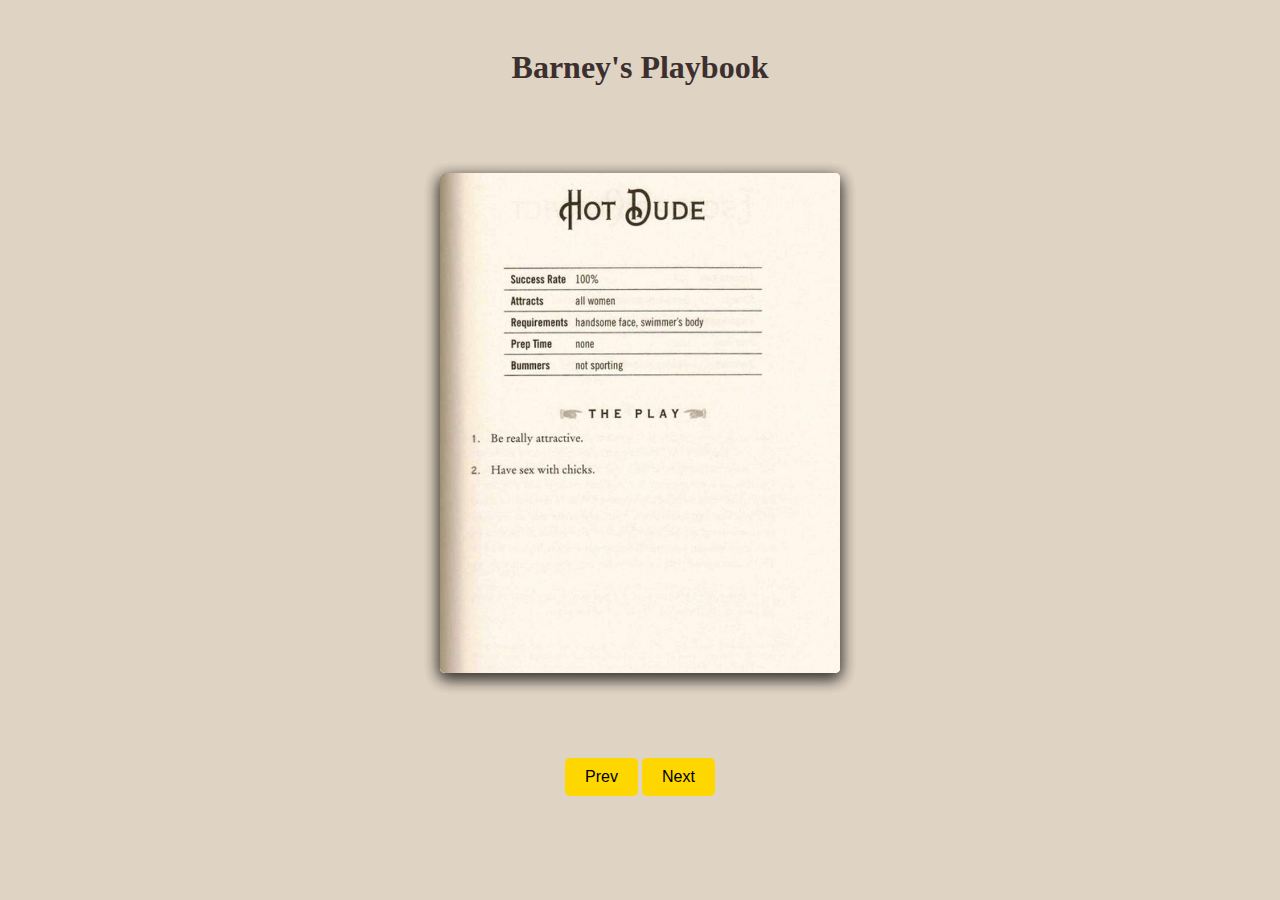
<file: barney's playbook/index.html>
<!DOCTYPE html>
<html lang="en">
<head>
    <meta charset="UTF-8">
    <meta name="viewport" content="width=device-width, initial-scale=1.0">
    <title>Barney's Playbook</title>
    <style>
        body {
            font-family: 'Playfair Display', serif;
            background-color: #dfd3c3;
            color: #3b2f2f;
            text-align: center;
            overflow: hidden;
            padding: 20px;
        }

        .book-container {
            display: flex;
            justify-content: center;
            align-items: center;
            height: 70vh;
        }

        .book {
            width: 400px;
            height: 500px;
            position: relative;
            perspective: 2000px;
        }

        .page {
            width: 100%;
            height: 100%;
            position: absolute;
            top: 0;
            left: 0;
            background: white;
            border-radius: 5px;
            box-shadow: 0 5px 15px rgba(0, 0, 0, 0.3);
            transform-origin: 0 50%; /* Center vertical, left horizontal */
            transition: transform 1s ease-in-out;
            backface-visibility: hidden;
        }

        .page img {
            width: 100%;
            height: 100%;
            object-fit: cover;
            border-radius: 5px;
        }

        .page .back {
            position: absolute;
            top: 0;
            left: 0;
            width: 100%;
            height: 100%;
            background: #e0c9a6;
            transform: rotateY(180deg);
            backface-visibility: hidden;
        }

        .flipped {
            transform: rotateY(-180deg);
        }

        .button-container {
            margin-top: 20px;
        }

        button {
            padding: 10px 20px;
            font-size: 16px;
            cursor: pointer;
            background: gold;
            border: none;
            color: black;
            border-radius: 5px;
        }
    </style>
</head>
<body>
    <h1>Barney's Playbook</h1>
    <div class="book-container">
        <div class="book" id="book">
            <div class="page" id="page0">
                <img src="BP0.jpg" alt="Cover">
                <div class="back"></div>
            </div>
            <div class="page" id="page1">
                <img src="BP1.jpg" alt="Page 1">
                <div class="back"></div>
            </div>
            <div class="page" id="page2">
                <img src="BP2.jpg" alt="Page 2">
                <div class="back"></div>
            </div>
            <div class="page" id="page3">
                <img src="BP3.jpg" alt="Page 3">
                <div class="back"></div>
            </div>
        </div>
    </div>
    <div class="button-container">
        <button onclick="prevPage()">Prev</button>
        <button onclick="nextPage()">Next</button>
    </div>

    <script>
        const pages = document.querySelectorAll('.page');
        let currentPage = 0;

        function updateBook() {
            pages.forEach((page, index) => {
                if (index < currentPage) {
                    page.style.zIndex = pages.length - index;
                    page.classList.add('flipped');
                } else {
                    page.style.zIndex = index;
                    page.classList.remove('flipped');
                }
            });
        }

        function nextPage() {
            if (currentPage < pages.length - 1) {
                currentPage++;
                updateBook();
            }
        }

        function prevPage() {
            if (currentPage > 0) {
                currentPage--;
                updateBook();
            }
        }

        updateBook(); // Initialize
    </script>
</body>
</html>
</file>
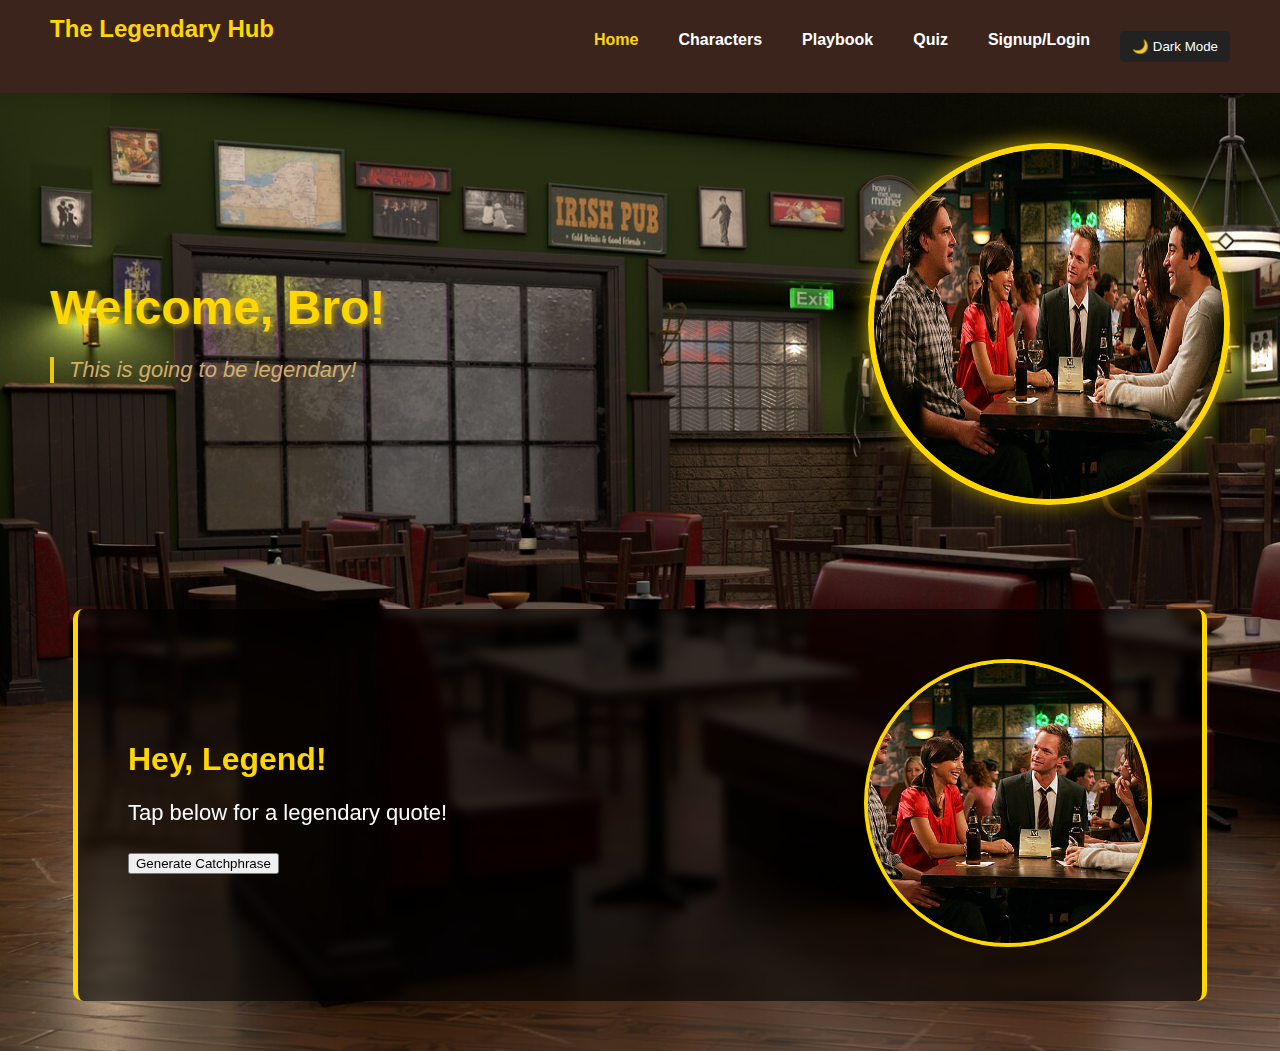
<file: home/index.html>
<!DOCTYPE html>
<html lang="en">

<head>
    <meta charset="UTF-8">
    <meta name="viewport" content="width=device-width, initial-scale=1.0">
    <title>The Legendary Hub</title>
    <link rel="stylesheet" href="home.css">
    <script defer src="home.js"></script>
</head>

<body>

    <!-- Navbar -->
    <nav>
        <div class="logo">The Legendary Hub</div>
        <ul>
            <li><a href="#" class="active">Home</a></li>
            <li><a href="../characters/CharcterCards.html">Characters</a></li>
            <li><a href="../barney's playbook/index1.html">Playbook</a></li>
            <li><a href="#">Quiz</a></li>
            <li><a href="../authentication/register.html" id="auth-link">Signup/Login</a></li>
            <li>
                <button id="dark-mode-toggle">🌙 Dark Mode</button>
            </li>
        </ul>
    </nav>

    <!-- Hero Section -->
    <section class="hero">
        <div class="hero-text">
            <h1 id="welcome-message">Welcome, Bro!</h1>
            <p id="character-quote">This is going to be legendary!</p>
        </div>
        

        <div class="hero-image">
            <img id="character-image" src="assets/hi.jpg" alt="Character">
        </div>
    </section>

    <!-- Catchphrase Section -->
    <section class="catchphrase-section">
        <div class="catchphrase-text">
            <h2 id="catchphrase-greeting">Hey, Legend!</h2>
            <p id="catchphrase-message">Tap below for a legendary quote!</p>
            <button id="catchphrase-btn">Generate Catchphrase</button>
            <p id="catchphrase-display"></p>
        </div>
        <div class="catchphrase-image">
            <img id="catchphrase-character" src="assets/hi.jpg" alt="Character">
        </div>
    </section>
</body>

</html>
</file>
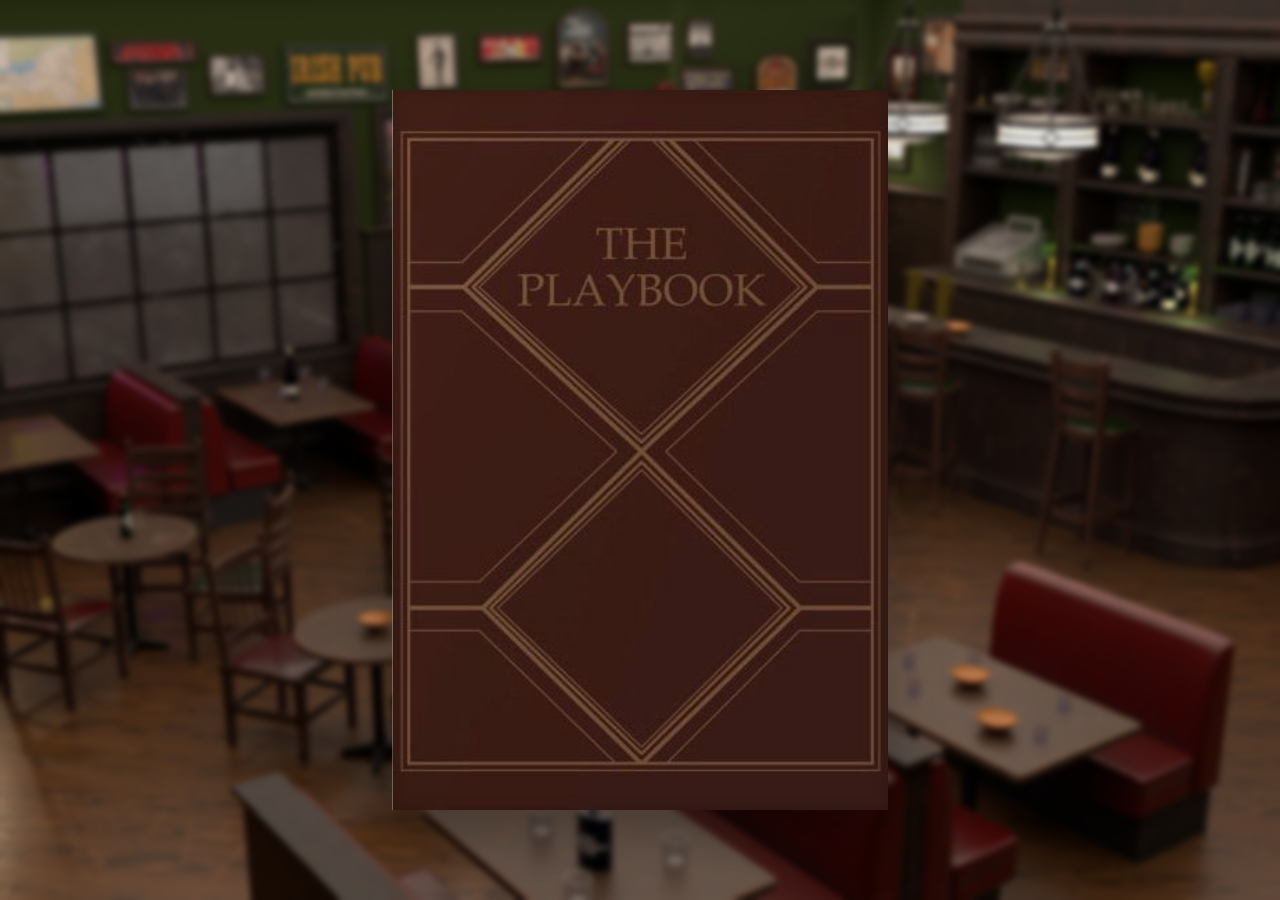
<file: barney's playbook/index1.html>
<!DOCTYPE html>
<html lang="en">
<head>
    <meta charset="UTF-8">
    <meta name="viewport" content="width=device-width, initial-scale=1.0">
    <title>The Playbook</title>
    <style>
        body {
            display: flex;
            justify-content: center;
            align-items: center;
            height: 100vh;
            margin: 0;
            background: url('pub2.jpg') no-repeat center center fixed ;
            backdrop-filter: blur(3px);
            background-size: cover;
            overflow: hidden;
        }
        .book {
            width: 55vh;
            height: 80vh;
            position: relative;
            perspective: 1500px;
            box-shadow: 0 30px 50px rgba(0, 0, 0, 0.3);

        }
        .page {
            width: 100%;
            height: 100%;
            position: absolute;
            backface-visibility: hidden;
            transform-origin: left;
            transition: transform 1.2s cubic-bezier(0.645, 0.045, 0.355, 1);
            transform-style: preserve-3d;
            cursor: pointer;
        }
        .page::after {
            content: '';
            position: absolute;
            top: 0;
            left: 0;
            width: 100%;
            height: 100%;
            transform: rotateY(180deg);
            backface-visibility: hidden;
            background-color: #f4e6c7; /* Yellowish paper color */
            border: 1px solid #d4c4a8;
            box-shadow: inset 0 0 30px rgba(0, 0, 0, 0.1);
        }
        .cover {
            background: url('BP0.jpg') no-repeat center/cover;
            z-index: 4;
        }
        .page1 {
            background: url('BP1.jpg') no-repeat center/cover;
            z-index: 3;
        }
        .page2 {
            background: url('BP2.jpg') no-repeat center/cover;
            z-index: 2;
        }
        .page3 {
            background: url('BP3.jpg') no-repeat center/cover;
            z-index: 1;
        }
        .flipped {
            transform: rotateY(-180deg) !important;
        }
        /* Add page edge effect */
        .book::before {
            content: '';
            position: absolute;
            left: 0;
            top: 0;
            width: 100%;
            height: 100%;
            box-shadow: 0 0 15px rgba(0, 0, 0, 0.2) inset;
            z-index: 5;
            pointer-events: none;
        }
    </style>

</head>
<body>
    <div class="book" onclick="turnPage()">
        <div class="page cover"></div>
        <div class="page page1"></div>
        <div class="page page2"></div>
        <div class="page page3"></div>
    </div>
    <script>
        let currentPage = 0;
        const pages = document.querySelectorAll('.page');

        function turnPage() {
            if (currentPage < pages.length - 1) {
                pages[currentPage].classList.toggle('flipped');
                currentPage++;
            } else {
                pages.forEach(page => page.classList.toggle('flipped'));
                currentPage = 0;
            }
        }
    </script>
</body>
</html>
</file>
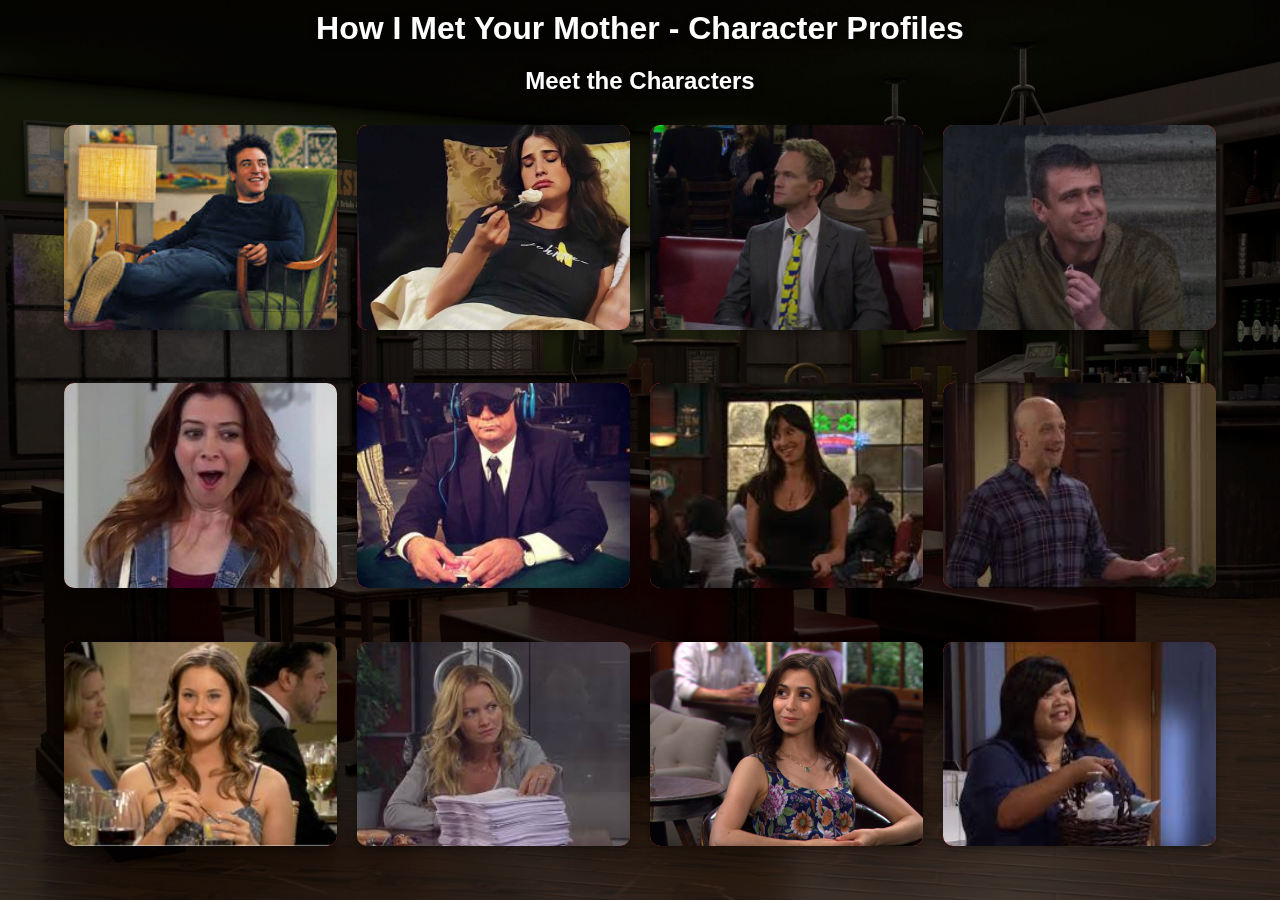
<file: characters/CharcterCards.html>
<!DOCTYPE html>
<html lang="en">
<head>
    <meta charset="UTF-8">
    <meta name="viewport" content="width=device-width, initial-scale=1.0">
    <title>HIMYM Character Profiles</title>
    <link rel="stylesheet" href="styles.css">
</head>
<body>
    <h1>How I Met Your Mother - Character Profiles</h1>
    <h2 class="meet-characters">Meet the Characters</h2>
    <div class="cards-container">
        
        <div class="card">
            <img class="character-image" src="ted.jpeg" alt="Ted Mosby">
            <div class="card__content">
                <p class="card__title">Ted Mosby</p>
                <p class="card__description">A romantic architect searching for 'The One'.</p>
                <p class="card__funfact">Fun Fact: Stole a blue French horn for Robin.</p>
                <p class="card__quote">"You can't just say, 'I love you,' and expect things to work out." - Ted Mosby</p>
            </div>
        </div>

        <div class="card">
            <img class="character-image" src="robin.jpg" alt="Robin Scherbatsky">
            <div class="card__content">
                <p class="card__title">Robin Scherbatsky</p>
                <p class="card__description">A Canadian journalist with a love for Scotch.</p>
                <p class="card__funfact">Fun Fact: Was a teenage pop star in Canada.</p>
                <p class="card__quote">"When you're a kid, you assume your parents are soulmates. My kids are gonna be right about that." - Robin Scherbatsky</p>
            </div>
        </div>

        <div class="card">
            <img class="character-image" src="barney.jpg" alt="Barney Stinson">
            <div class="card__content">
                <p class="card__title">Barney Stinson</p>
                <p class="card__description">A womanizer with legendary pick-up skills.</p>
                <p class="card__funfact">Fun Fact: Created 'The Bro Code'.</p>
                <p class="card__quote">"Haaaave you met Ted?" - Barney Stinson</p>
            </div>
        </div>

        <div class="card">
            <img class="character-image" src="marshall.jpg" alt="Marshall Eriksen">
            <div class="card__content">
                <p class="card__title">Marshall Eriksen</p>
                <p class="card__description">A kind-hearted lawyer with a love for Bigfoot.</p>
                <p class="card__funfact">Fun Fact: Slap Bet Champion.</p>
                <p class="card__quote">"I'm not a superhero. I'm just a guy who likes to tell jokes and fight crime." - Marshall Eriksen</p>
            </div>
        </div>

        <div class="card">
            <img class="character-image" src="lily.jpg" alt="Lily Aldrin">
            <div class="card__content">
                <p class="card__title">Lily Aldrin</p>
                <p class="card__description">A quirky kindergarten teacher and artist.</p>
                <p class="card__funfact">Fun Fact: Can't keep a secret.</p>
                <p class="card__quote">"You’re the love of my life. Everything I have and everything I am is yours." - Lily Aldrin</p>
            </div>
        </div>

        <div class="card">
            <img class="character-image" src="ranjit.jpg" alt="Ranjit">
            <div class="card__content">
                <p class="card__title">Ranjit</p>
                <p class="card__description">A friendly cab driver always helping the gang.</p>
                <p class="card__funfact">Fun Fact: Drives a limo too!</p>
                <p class="card__quote">"I am Ranjit, and I am your driver." - Ranjit</p>
            </div>
        </div>

        <div class="card">
            <img class="character-image" src="wendy.jpeg" alt="Wendy the Waitress">
            <div class="card__content">
                <p class="card__title">Wendy the Waitress</p>
                <p class="card__description">A waitress at MacLaren’s Pub.</p>
                <p class="card__funfact">Fun Fact: Had a tough time with Barney.</p>
                <p class="card__quote">"I was a waitress at MacLaren's, not a therapist!" - Wendy the Waitress</p>
            </div>
        </div>

        <div class="card">
            <img class="character-image" src="mickey.jpeg" alt="Mickey Aldrin">
            <div class="card__content">
                <p class="card__title">Mickey Aldrin</p>
                <p class="card__description">Lily's eccentric father obsessed with board games.</p>
                <p class="card__funfact">Fun Fact: Created 'Diseases!'.</p>
                <p class="card__quote">"I can't help it. I just love board games." - Mickey Aldrin</p>
            </div>
        </div>

        <div class="card">
            <img class="character-image" src="victoria.jpg" alt="Victoria">
            <div class="card__content">
                <p class="card__title">Victoria</p>
                <p class="card__description">A talented baker and one of Ted’s great loves.</p>
                <p class="card__funfact">Fun Fact: Left Ted for a pastry job in Germany.</p>
                <p class="card__quote">"You don’t need someone to complete you, you just need someone to accept you completely." - Victoria</p>
            </div>
        </div>

        <div class="card">
            <img class="character-image" src="quinn.jpeg" alt="Quinn">
            <div class="card__content">
                <p class="card__title">Quinn</p>
                <p class="card__description">A clever and independent stripper.</p>
                <p class="card__funfact">Fun Fact: Was engaged to Barney.</p>
                <p class="card__quote">"I don't want to be part of your complicated life." - Quinn</p>
            </div>
        </div>

        <div class="card">
            <img class="character-image" src="tracy.png" alt="Tracy McConnell">
            <div class="card__content">
                <p class="card__title">Tracy McConnell</p>
                <p class="card__description">Ted’s true love and mother of his children.</p>
                <p class="card__funfact">Fun Fact: Played the ukulele.</p>
                <p class="card__quote">"I’m not going to let you ruin the greatest love story of all time." - Tracy McConnell</p>
            </div>
        </div>

        <div class="card">
            <img class="character-image" src="patrice.jpeg" alt="Patrice">
            <div class="card__content">
                <p class="card__title">Patrice</p>
                <p class="card__description">A cheerful and enthusiastic coworker at WWN.</p>
                <p class="card__funfact">Fun Fact: Always supportive but annoys Robin.</p>
                <p class="card__quote">"I just think you’re wonderful!" - Patrice</p>
            </div>
        </div>
    </div>
</body>
</html>
</file>
<file: home/home.css>
/* Global Styles */
body {
    background-image: url('assets/pubbg.jpg');
    background-repeat: no-repeat;
    background-size: cover;
    
    font-family: Arial, sans-serif;
    margin: 0;
    padding: 0;
    background-color: #2c1a1a;
    color: #fff;
}

/* Navbar */
nav {
    display: flex;
    justify-content: space-between;
    padding: 15px 50px;
    background-color: #3a241c;
}

.logo {
    font-size: 24px;
    font-weight: bold;
    color: #FFD700;
}

ul {
    list-style: none;
    display: flex;
    gap: 20px;
}

ul li a {
    text-decoration: none;
    color: white;
    font-weight: bold;
    padding: 10px;
}

ul li a.active {
    color: #FFD700;
}

/* Hero Section */
.hero {
    display: flex;
    align-items: center;
    justify-content: space-between;
    padding: 50px;
}

.hero-text {
    max-width: 50%;
}

.hero h1 {
    font-size: 36px;
    margin-bottom: 10px;
}

.hero-image img {
    width: 300px;
    height: 300px;
    border-radius: 50%;
    border: 5px solid #FFD700;
}

/* Welcome Message Styling */
#welcome-message {
    font-size: 48px;
    font-weight: bold;
    color: #FFD700; /* Legendary gold color */
    text-shadow: 3px 3px 5px rgba(255, 215, 0, 0.5);
    animation: fadeIn 1.5s ease-in-out;
}

/* Character Quote */
#character-quote {
    font-size: 22px;
    font-style: italic;
    color: #E0B973; /* Soft gold */
    border-left: 4px solid #FFD700;
    padding-left: 15px;
    opacity: 0.9;
}

/* Character Image Styling */
.hero-image img {
    width: 350px;
    height: 350px;
    border-radius: 50%;
    border: 6px solid #FFD700;
    box-shadow: 0px 0px 20px rgba(255, 215, 0, 0.6);
    transition: transform 0.3s ease-in-out;
}

.hero-image img:hover {
    transform: scale(1.05);
}

/* Smooth Fade-in Animation */
@keyframes fadeIn {
    from {
        opacity: 0;
        transform: translateY(-10px);
    }
    to {
        opacity: 1;
        transform: translateY(0);
    }
}
/* Catchphrase Section */
.catchphrase-section {
    display: flex;
    align-items: center;
    justify-content: space-between;
    padding: 50px;
    margin: 50px auto;
    width: 80%;
    border-left: 5px solid #FFD700; /* Elegant Left Border */
    border-right: 5px solid #FFD700; /* Matching Right Border */
    border-radius: 10px;
    background: rgba(0, 0, 0, 0.6); /* Semi-transparent dark background */
    backdrop-filter: blur(5px); /* Smooth Blur for Depth */
}

/* Catchphrase Text */
.catchphrase-text {
    flex: 1;
    text-align: left;
    color: #fff;
    font-size: 22px;
}

.catchphrase-text h2 {
    font-size: 32px;
    font-weight: bold;
    color: #FFD700;
    margin-bottom: 10px;
}

/* Catchphrase Button */
#generate-catchphrase {
    background: #FFD700;
    color: #2c1a1a;
    border: none;
    padding: 12px 20px;
    font-size: 18px;
    font-weight: bold;
    cursor: pointer;
    border-radius: 8px;
    transition: background 0.3s ease-in-out;
}

#generate-catchphrase:hover {
    background: #d4af37; /* Darker Gold */
}

/* Catchphrase Image */
.catchphrase-image img {
    width: 280px;
    height: 280px;
    border-radius: 50%;
    border: 4px solid #FFD700;
    object-fit: cover;
}

/* Default (Light Mode) */
body {
    background-color: white;
    color: black;
    transition: all 0.3s ease;
}

/* Dark Mode */
.dark-mode {
    background-color: #121212;
    color: white;
    filter: brightness(80%); /* Dims the page */
}

/* Style for the Dark Mode Button */
#dark-mode-toggle {
    background: #222;
    color: white;
    border: none;
    padding: 8px 12px;
    cursor: pointer;
    border-radius: 5px;
}

#dark-mode-toggle:hover {
    background: #444;
}
</file>
<file: characters/styles.css>
:root {
    --background: #4A1C1C; /* Deep Burgundy */
    --text-color: #FFFFFF; /* White */
    --card-bg: linear-gradient(-45deg, #A83232 0%, #D32F2F 100%); /* Burgundy Gradient */
    --card-content-bg: #FFFFFF;
    --title-color: #660000;
    --desc-color: #444;
    --funfact-color: #2c2c2c; /* Darker gray for fun fact */
    --quote-color: #333333; /* Darker gray for quotes */
}

body {
    font-family: Arial, sans-serif;
    text-align: center;
    color: var(--text-color);
    margin: 0;
    padding: 0;
    height: 100vh; /* Full screen height */
    
    /* Background Image */
    background: url('bar.jpg') no-repeat center center fixed;
    background-size: cover;
    backdrop-filter: brightness(0.5); /* Darkens the background slightly for readability */
    display: flex;
    flex-direction: column;
    justify-content: center;
}

h1, h2 {
    color: var(--text-color);
    text-shadow: 2px 2px 8px rgba(0, 0, 0, 0.7);
    margin: 10px 0;
}

.cards-container {
    display: grid;
    grid-template-columns: repeat(auto-fit, minmax(250px, 1fr)); /* Dynamic layout */
    grid-gap: 20px;
    width: 90%;
    max-width: 1200px;
    margin: auto;
    padding: 20px;
    flex-grow: 1; /* Ensures cards take up available space */
}

.card {
    position: relative;
    width: 100%;
    aspect-ratio: 4 / 3; /* Keeps a good proportion */
    background: var(--card-bg);
    border-radius: 10px;
    display: flex;
    align-items: center;
    justify-content: center;
    overflow: hidden;
    transition: all 0.6s cubic-bezier(0.23, 1, 0.320, 1);
    box-shadow: 0 4px 10px rgba(0, 0, 0, 0.3);
}

.card:hover {
    transform: scale(1.05);
    box-shadow: 0 10px 20px rgba(0, 0, 0, 0.4);
}

.character-image {
    width: 100%;
    height: 100%;
    object-fit: cover;
    border-radius: 10px;
}

.card__content {
    position: absolute;
    top: 50%;
    left: 50%;
    transform: translate(-50%, -50%) rotate(-45deg);
    width: 100%;
    height: 100%;
    padding: 20px;
    box-sizing: border-box;
    background-color: var(--card-content-bg);
    opacity: 0;
    transition: all 0.6s cubic-bezier(0.23, 1, 0.320, 1);
    text-align: center;
}

.card:hover .card__content {
    transform: translate(-50%, -50%) rotate(0deg);
    opacity: 1;
}

.card__title {
    margin: 0;
    font-size: 20px;
    color: var(--title-color);
    font-weight: 700;
}

.card__description {
    margin: 10px 0 0;
    font-size: 14px;
    color: var(--desc-color);
    line-height: 1.4;
}

.card__funfact {
    margin-top: 10px;
    font-size: 12px;
    color: var(--funfact-color);
    font-style: italic;
}

.card__quote {
    margin-top: 10px;
    font-size: 14px;
    color: var(--quote-color);
    font-weight: 600;
}

/* Mobile Optimization */
@media (max-width: 768px) {
    .cards-container {
        grid-template-columns: repeat(auto-fit, minmax(150px, 1fr));
        gap: 10px;
    }
    
    .card {
        aspect-ratio: 3 / 4;
    }
}
</file>
